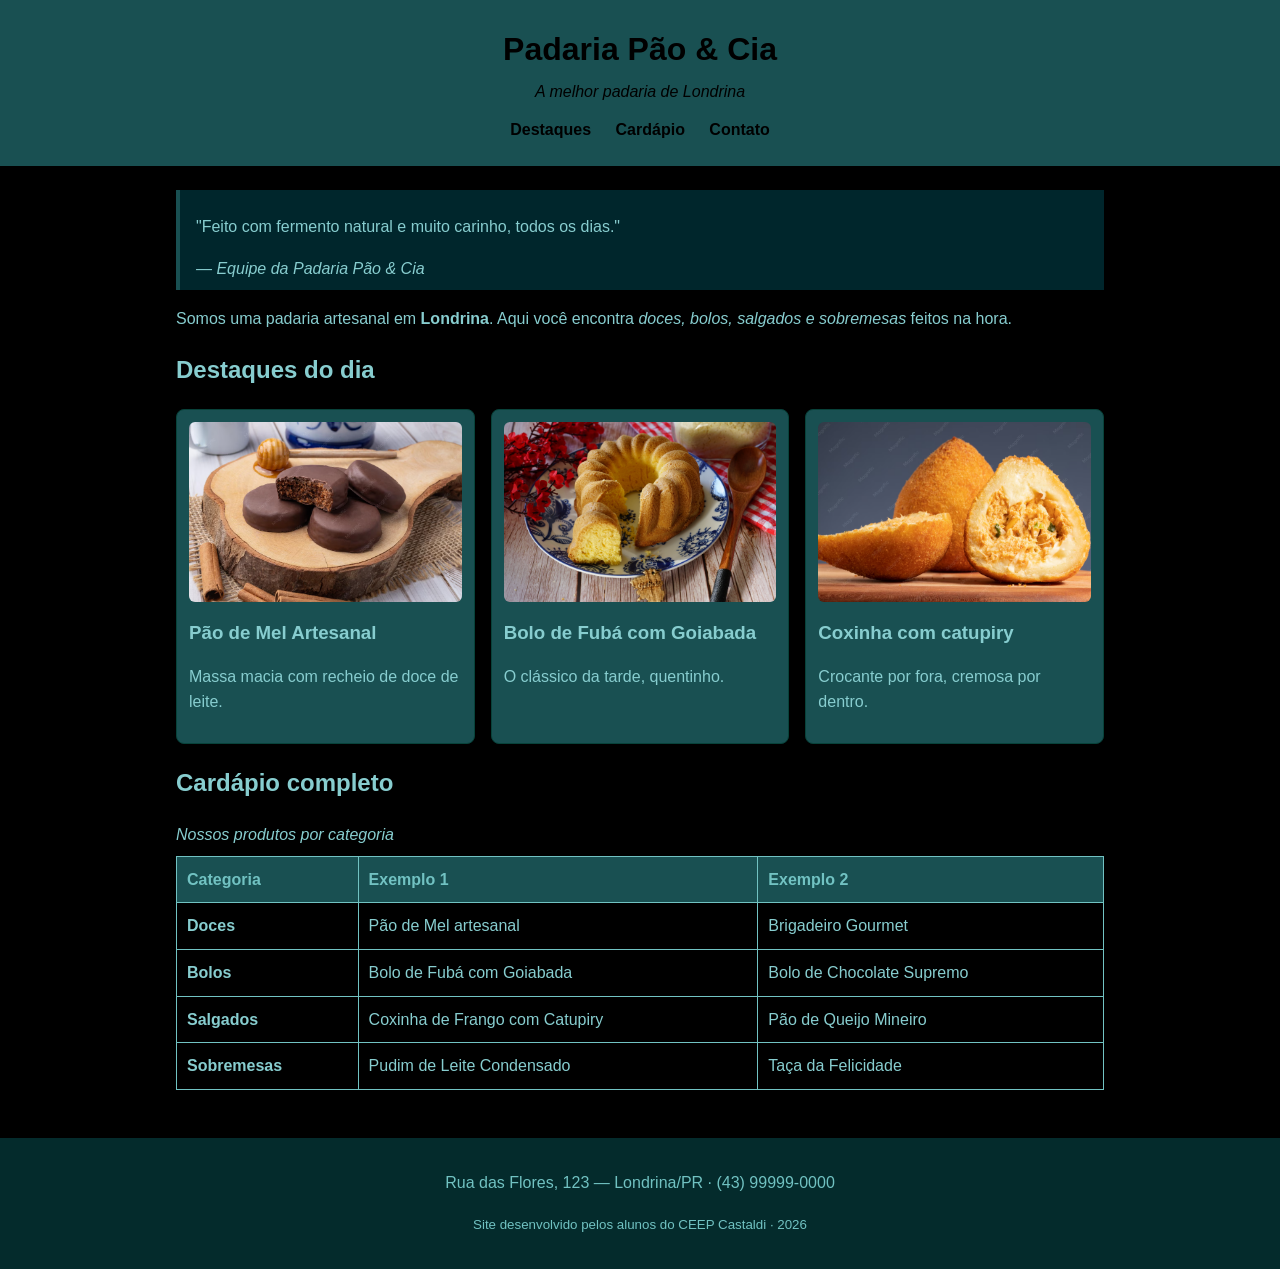
<file: index.html>
<!DOCTYPE html>
<html lang="pt-BR">
<head>
    <meta charset="UTF-8">
    <meta name="viewport" content="width=device-width, initial-scale=1.0">
    <title>Padaria em Londrina</title>
    <link rel="stylesheet" href="style.css">
</head>
<body>

    <!-- CABEÇALHO: identidade + menu de navegação -->
    <header class="cabecalho">
        <h1>Padaria Pão &amp; Cia</h1>
        <p class="subtitulo">A melhor padaria de Londrina</p>
        <nav class="menu">
            <a href="destaques.html">Destaques</a>
            <a href="cardapio.html">Cardápio</a>
            <a href="#contato">Contato</a>
        </nav>
    </header>

    <main>

        <!-- APRESENTAÇÃO: tags de autoria (blockquote, cite, strong, em) -->
        <section class="intro">
            <blockquote>
                <p>"Feito com fermento natural e muito carinho, todos os dias."</p>
                <cite>— Equipe da Padaria Pão &amp; Cia</cite>
            </blockquote>
            <p>Somos uma padaria artesanal em <strong>Londrina</strong>. Aqui você encontra
               <em>doces, bolos, salgados e sobremesas</em> feitos na hora.</p>
        </section>

        <!-- DESTAQUES: cards em Flexbox -->
        <section id="destaques" class="destaques">
            <h2>Destaques do dia</h2>
            <div class="cards">
                <article class="card">
                    <!-- Troque a URL abaixo pelo caminho da sua foto: src="img/pao-de-mel.jpg" -->
                    <img src="paodemell.png" alt="Pão de mel artesanal coberto com chocolate">
                    <h3>Pão de Mel Artesanal</h3>
                    <p>Massa macia com recheio de doce de leite.</p>
                </article>
                <article class="card">
                    <img src="pexels-tonliendo-11405295.jpg" alt="Fatia de bolo de fubá com goiabada">
                    <h3>Bolo de Fubá com Goiabada</h3>
                    <p>O clássico da tarde, quentinho.</p>
                </article>
                <article class="card">
                    <img src="coxinha.png" alt="Coxinha de frango com catupiry">
                    <h3>Coxinha com catupiry</h3>
                    <p>Crocante por fora, cremosa por dentro.</p>
                </article>
            </div>
        </section>

        <!-- CARDÁPIO: a tabela original, agora semântica e estilizada -->
        <section id="cardapio" class="cardapio">
            <h2>Cardápio completo</h2>
            <table class="tabela-cardapio">
                <caption>Nossos produtos por categoria</caption>
                <thead>
                    <tr>
                        <th scope="col">Categoria</th>
                        <th scope="col">Exemplo 1</th>
                        <th scope="col">Exemplo 2</th>
                    </tr>
                </thead>
                <tbody>
                    <tr>
                        <td><strong>Doces</strong></td>
                        <td>Pão de Mel artesanal</td>
                        <td>Brigadeiro Gourmet</td>
                    </tr>
                    <tr>
                        <td><strong>Bolos</strong></td>
                        <td>Bolo de Fubá com Goiabada</td>
                        <td>Bolo de Chocolate Supremo</td>
                    </tr>
                    <tr>
                        <td><strong>Salgados</strong></td>
                        <td>Coxinha de Frango com Catupiry</td>
                        <td>Pão de Queijo Mineiro</td>
                    </tr>
                    <tr>
                        <td><strong>Sobremesas</strong></td>
                        <td>Pudim de Leite Condensado</td>
                        <td>Taça da Felicidade</td>
                    </tr>
                </tbody>
            </table>
        </section>

    </main>

    <!-- RODAPÉ -->
    <footer id="contato" class="rodape">
        <p>Rua das Flores, 123 — Londrina/PR · (43) 99999-0000</p>
        <p><small>Site desenvolvido pelos alunos do CEEP Castaldi · 2026</small></p>
    </footer>

</body>
</html>
</file>
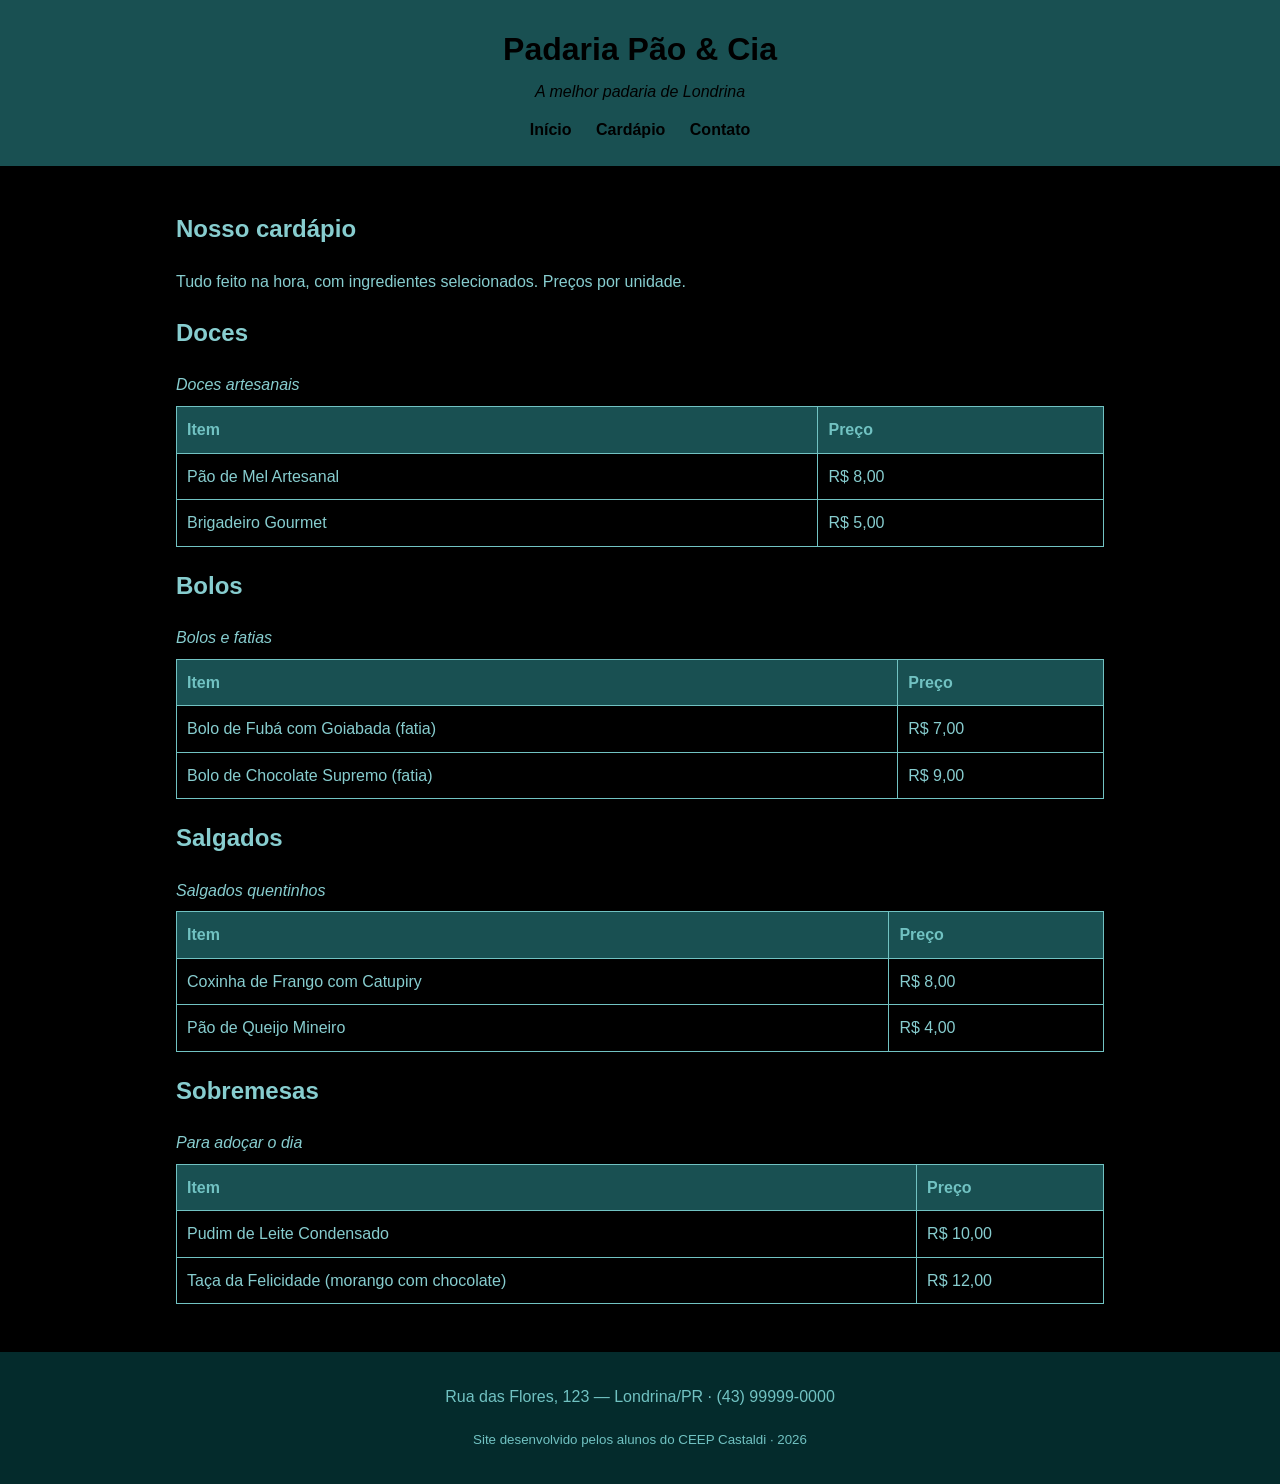
<file: cardapio.html>
<!DOCTYPE html>
<html lang="pt-BR">
<head>
    <meta charset="UTF-8">
    <meta name="viewport" content="width=device-width, initial-scale=1.0">
    <title>Cardápio — Padaria Pão &amp; Cia</title>
    <!-- Mesma folha de estilo do index.html: a página já nasce estilizada -->
    <link rel="stylesheet" href="style.css">
</head>
<body>

    <!-- CABEÇALHO: igual ao do index, com o menu ligando as páginas -->
    <header class="cabecalho">
        <h1>Padaria Pão &amp; Cia</h1>
        <p class="subtitulo">A melhor padaria de Londrina</p>
        <nav class="menu">
            <a href="index.html">Início</a>
            <a href="cardapio.html">Cardápio</a>
            <a href="index.html#contato">Contato</a>
        </nav>
    </header>

    <main>

        <section class="intro">
            <h2>Nosso cardápio</h2>
            <p>Tudo feito na hora, com ingredientes selecionados. Preços por unidade.</p>
        </section>

        <!-- DOCES -->
        <section class="cardapio">
            <h2>Doces</h2>
            <table class="tabela-cardapio">
                <caption>Doces artesanais</caption>
                <thead>
                    <tr>
                        <th scope="col">Item</th>
                        <th scope="col">Preço</th>
                    </tr>
                </thead>
                <tbody>
                    <tr><td>Pão de Mel Artesanal</td><td>R$ 8,00</td></tr>
                    <tr><td>Brigadeiro Gourmet</td><td>R$ 5,00</td></tr>
                </tbody>
            </table>
        </section>

        <!-- BOLOS -->
        <section class="cardapio">
            <h2>Bolos</h2>
            <table class="tabela-cardapio">
                <caption>Bolos e fatias</caption>
                <thead>
                    <tr>
                        <th scope="col">Item</th>
                        <th scope="col">Preço</th>
                    </tr>
                </thead>
                <tbody>
                    <tr><td>Bolo de Fubá com Goiabada (fatia)</td><td>R$ 7,00</td></tr>
                    <tr><td>Bolo de Chocolate Supremo (fatia)</td><td>R$ 9,00</td></tr>
                </tbody>
            </table>
        </section>

        <!-- SALGADOS -->
        <section class="cardapio">
            <h2>Salgados</h2>
            <table class="tabela-cardapio">
                <caption>Salgados quentinhos</caption>
                <thead>
                    <tr>
                        <th scope="col">Item</th>
                        <th scope="col">Preço</th>
                    </tr>
                </thead>
                <tbody>
                    <tr><td>Coxinha de Frango com Catupiry</td><td>R$ 8,00</td></tr>
                    <tr><td>Pão de Queijo Mineiro</td><td>R$ 4,00</td></tr>
                </tbody>
            </table>
        </section>

        <!-- SOBREMESAS -->
        <section class="cardapio">
            <h2>Sobremesas</h2>
            <table class="tabela-cardapio">
                <caption>Para adoçar o dia</caption>
                <thead>
                    <tr>
                        <th scope="col">Item</th>
                        <th scope="col">Preço</th>
                    </tr>
                </thead>
                <tbody>
                    <tr><td>Pudim de Leite Condensado</td><td>R$ 10,00</td></tr>
                    <tr><td>Taça da Felicidade (morango com chocolate)</td><td>R$ 12,00</td></tr>
                </tbody>
            </table>
        </section>

    </main>

    <footer class="rodape">
        <p>Rua das Flores, 123 — Londrina/PR · (43) 99999-0000</p>
        <p><small>Site desenvolvido pelos alunos do CEEP Castaldi · 2026</small></p>
    </footer>

</body>
</html>
</file>
<file: style.css>
/* =========================================================
   PADARIA PÃO & CIA — CSS do Encontro 1
   Paleta com contraste aprovado no padrão WCAG AA
   ========================================================= */

/* box-sizing: a largura já inclui padding e borda (Box Model) */
* {
    box-sizing: border-box;
}

body {
    font-family: Arial, Helvetica, sans-serif;
    line-height: 1.6;
    margin: 0;
    color: #87cdcf;             /* marrom escuro (texto) */
    background-color: #000000;  /* creme (fundo) */
}

/* ===== Cabeçalho ===== */
.cabecalho {
    background-color: #195052;  /* âmbar escuro — texto branco tem contraste AA */
    color: #000000;
    text-align: center;
    padding: 24px 16px;
}

.cabecalho h1 {
    margin: 0;
}

.subtitulo {
    margin: 4px 0 12px;
    font-style: italic;
}

.menu a {
    color: #000000;
    text-decoration: none;
    margin: 0 10px;
    font-weight: bold;
}

.menu a:hover {
    text-decoration: underline;
}

/* ===== Área central ===== */
main {
    max-width: 960px;
    margin: 0 auto;    /* centraliza a página */
    padding: 24px 16px;
}

blockquote {
    border-left: 4px solid #195052;
    margin: 0 0 16px;
    padding: 8px 16px;
    background-color: #002d33dc;
}

/* ===== Cards de destaque (Flexbox) ===== */
.cards {
    display: flex;         /* coloca os cards lado a lado */
    flex-wrap: wrap;       /* quebra a linha em telas menores */
    gap: 16px;             /* espaço entre os cards */
}

.card {
    flex: 1 1 250px;       /* cresce, encolhe, largura base 250px */
    border: 1px solid #08423a;
    border-radius: 8px;
    padding: 12px;
    background-color: #195052;
}

.card img {
    width: 100%;
    height: 180px;
    object-fit: cover;     /* recorta a imagem sem deformar */
    border-radius: 6px;
}

.card h3 {
    margin: 8px 0 4px;
}

/* ===== Tabela do cardápio ===== */
.tabela-cardapio {
    width: 100%;
    border-collapse: collapse;   /* junta as bordas das células */
    margin-top: 8px;
}

.tabela-cardapio caption {
    text-align: left;
    font-style: italic;
    margin-bottom: 8px;
}

.tabela-cardapio th,
.tabela-cardapio td {
    border: 1px solid #71c2c2;
    padding: 10px;
    text-align: left;
}

.tabela-cardapio thead {
    background-color: #195052;
    color: #71c2c2;
}

/* ===== Rodapé ===== */
.rodape {
    background-color: #042b2c;
    color: #71c2c2;
    text-align: center;
    padding: 16px;
    margin-top: 24px;
}
</file>
